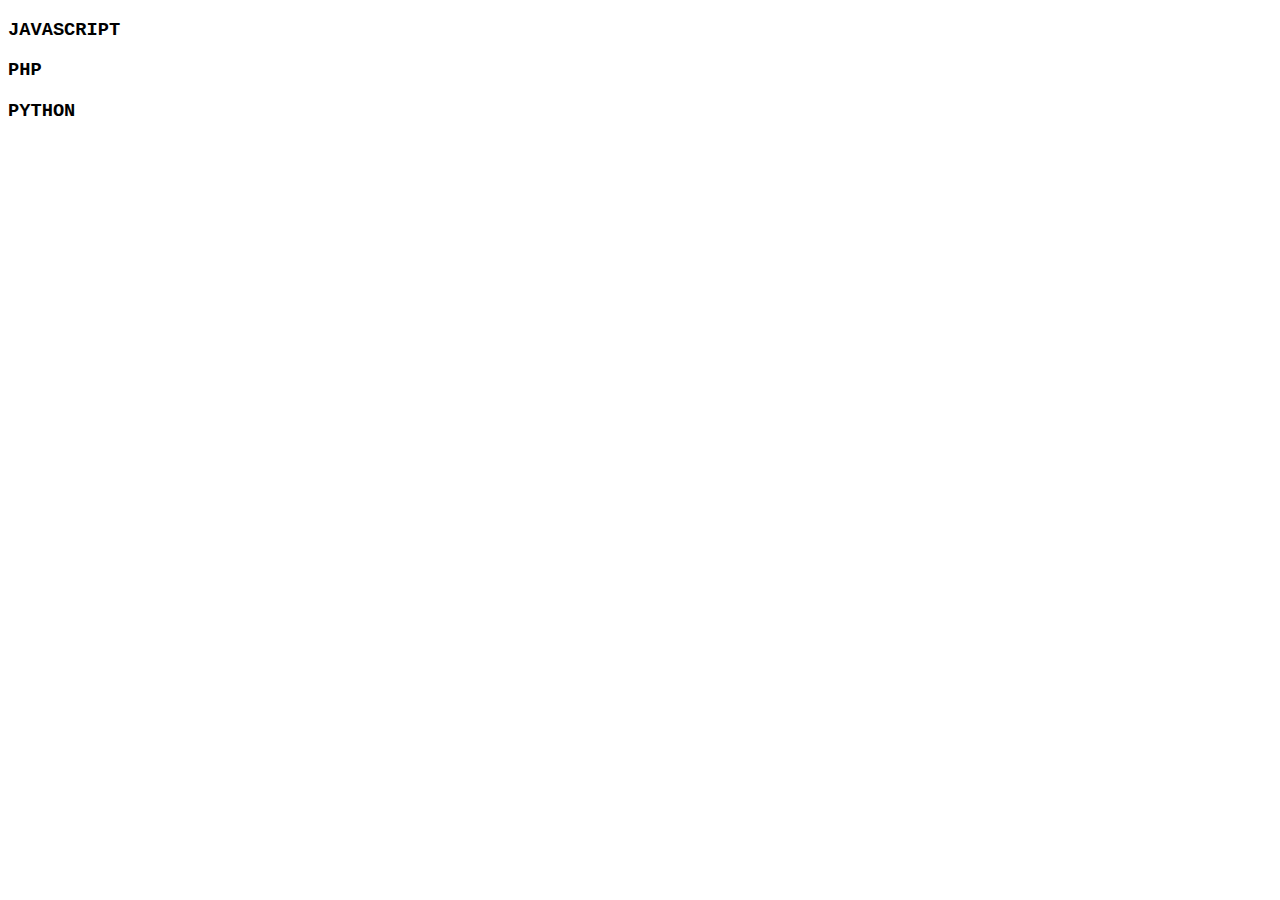
<file: cours/index.html>
<!DOCTYPE html>
<html lang="en">
  <head>
    <meta charset="UTF-8" />
    <meta http-equiv="X-UA-Compatible" content="IE=edge" />
    <meta name="viewport" content="width=device-width, initial-scale=1.0" />
    <title>Document</title>
    <link rel="stylesheet" href="./style.css">
  </head>
  <body>

    <h3 data-lang="js" id="javascript">JAVASCRIPT</h3>
    <h3 data-lang="ph" id="php">PHP</h3>
    <h3 data-lang="py" id="python">PYTHON</h3>
    
    <script src="./main.js"></script>
  </body>
</html>
</file>
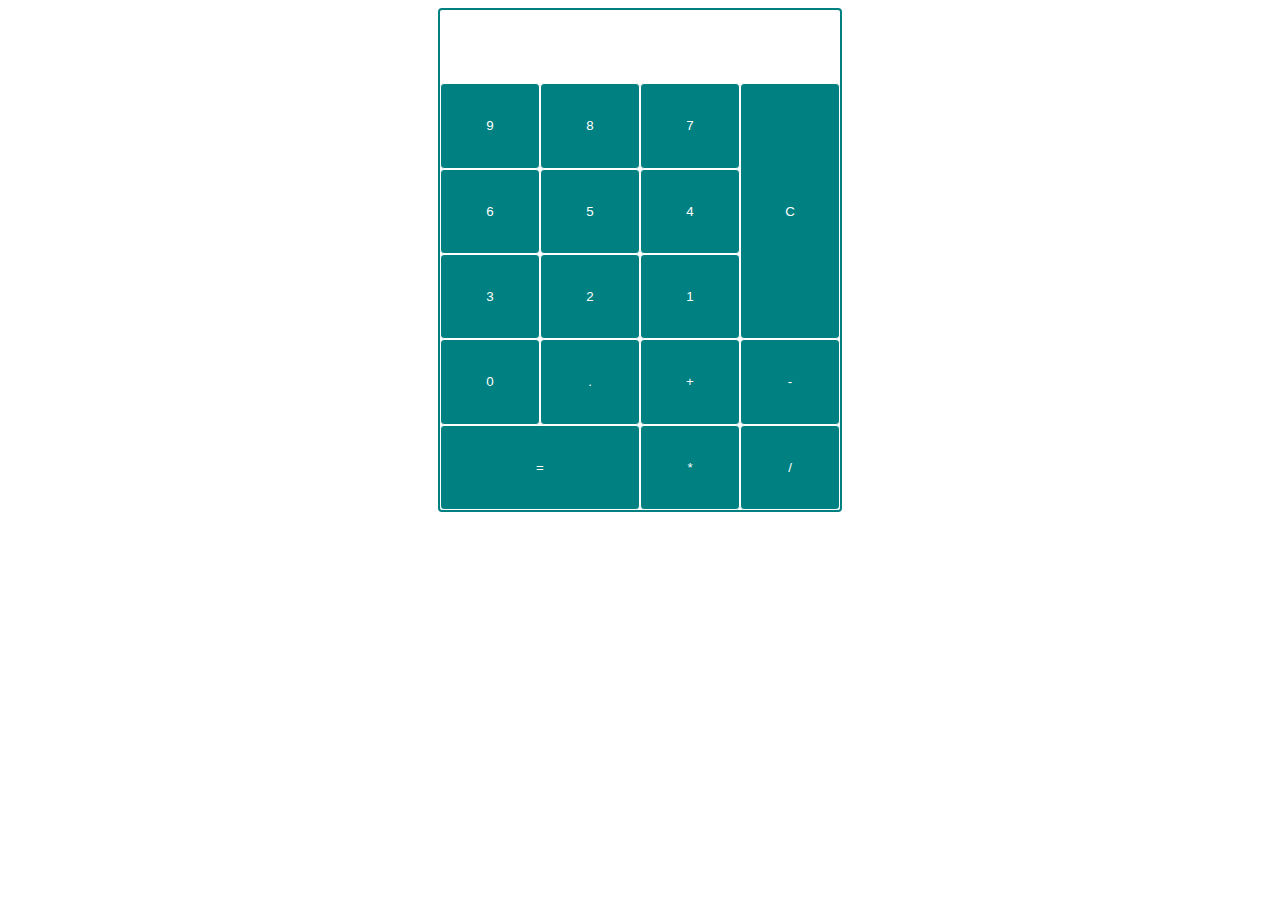
<file: dom/calcul/index.html>
<!DOCTYPE html>
<html lang="en">
<head>
    <meta charset="UTF-8">
    <meta http-equiv="X-UA-Compatible" content="IE=edge">
    <meta name="viewport" content="width=device-width, initial-scale=1.0">
    <title>Document</title>
    <link rel="stylesheet" href="./style.css">
</head>
<body>
    <div class="app">
        <h3 id="result"></h3>
        <button class="btn" id="9">9</button>
        <button class="btn" id="8">8</button>
        <button class="btn" id="7">7</button>
        <button class="btn" id="6">6</button>
        <button class="btn" id="5">5</button>
        <button class="btn" id="4">4</button>
        <button class="btn" id="3">3</button>
        <button class="btn" id="2">2</button>
        <button class="btn" id="1">1</button>
        <button class="btn" id="0">0</button>
        <button class="btn" id=".">.</button>
        <button class="btn" id="+">+</button>
        <button class="btn" id="-">-</button>
        <button id="equal">=</button>
        <button class="btn" id="*">*</button>
        <button class="btn" id="/">/</button>
        <button id="reset">C</button>
    </div>
    <script src="./main.js"></script>
</body>
</html>
</file>
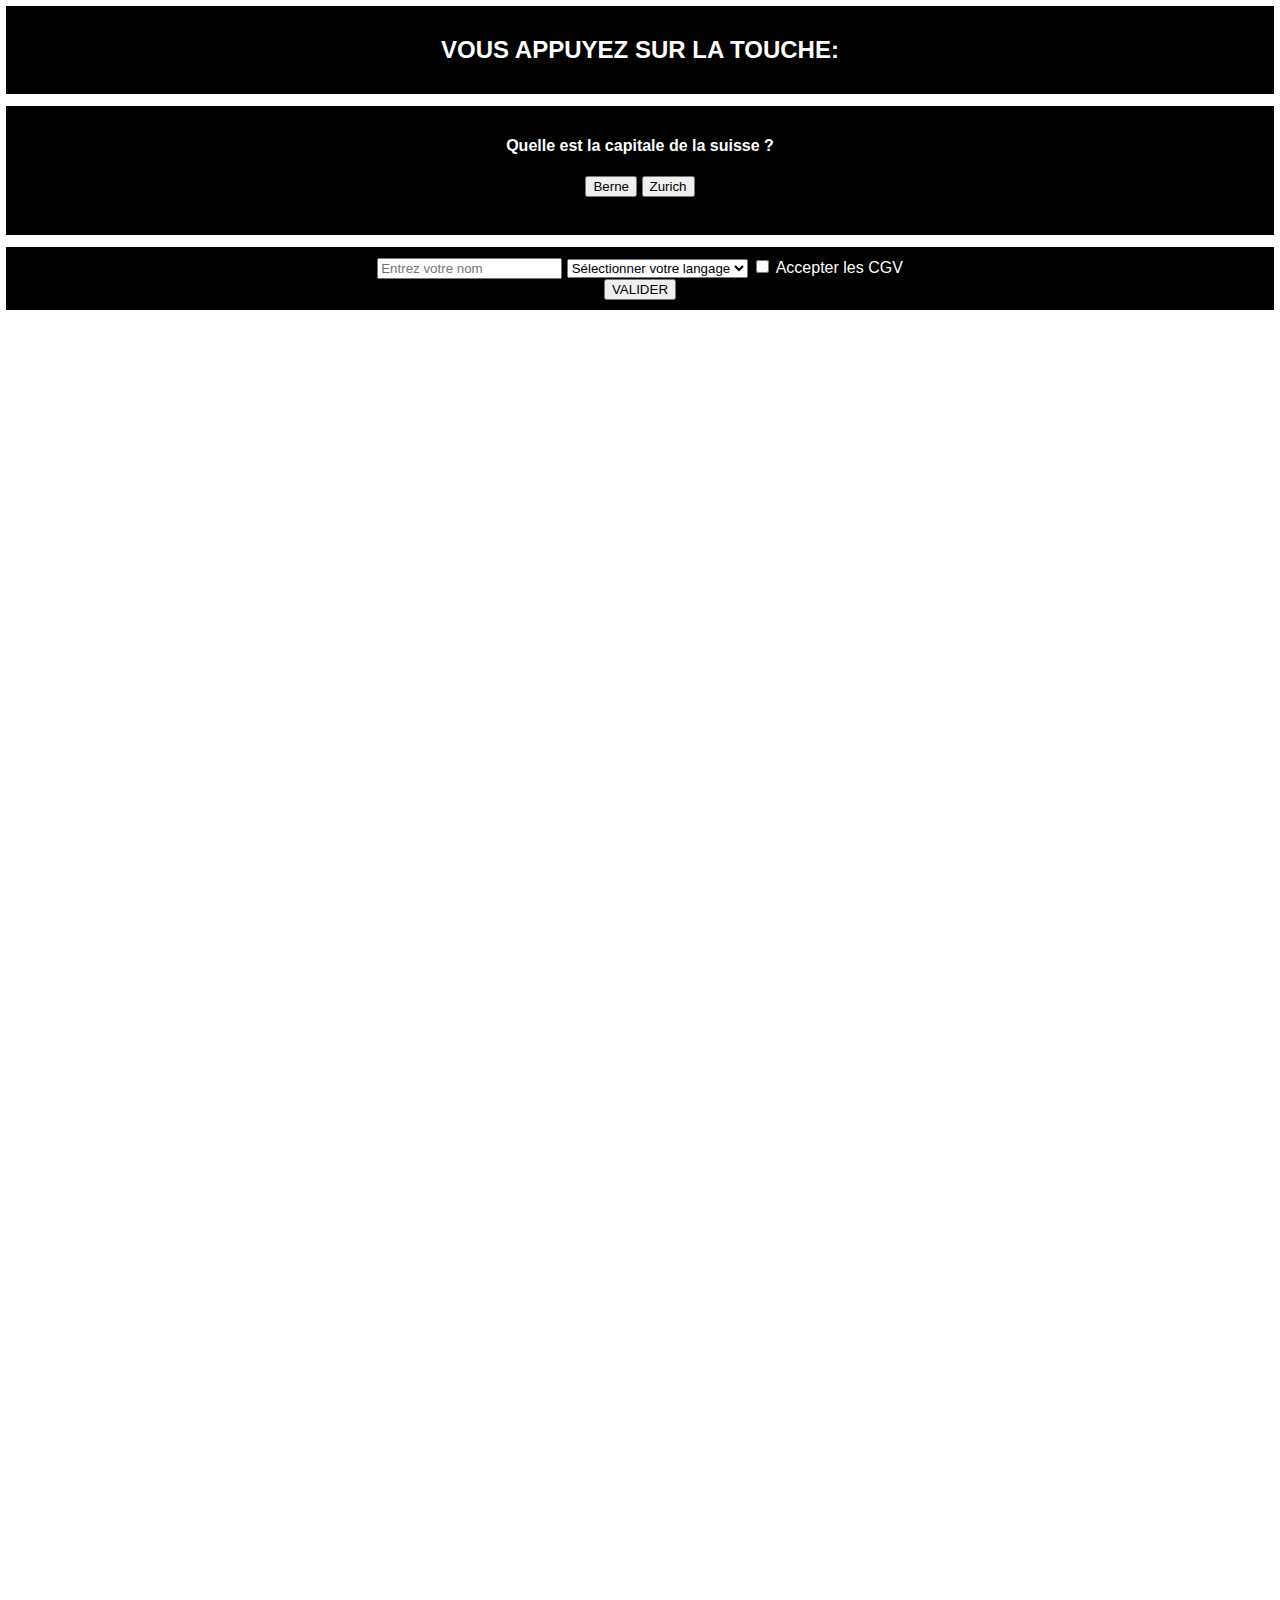
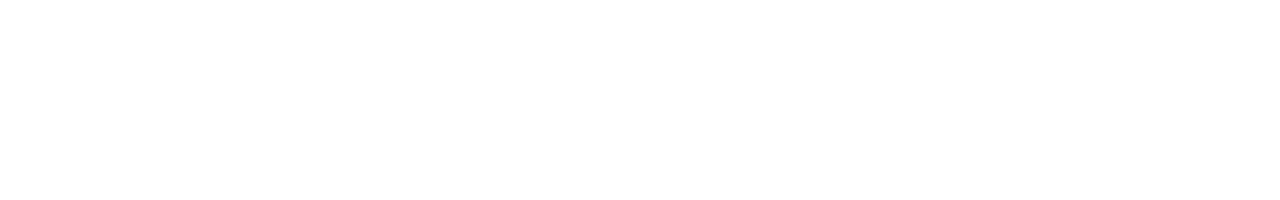
<file: dom/cours/index.html>
<!DOCTYPE html>
<html lang="en">
    <head>
        <meta charset="UTF-8">
        <meta http-equiv="X-UA-Compatible" content="IE=edge">
        <meta name="viewport" content="width=device-width, initial-scale=1.0">
        <title>Document</title>
        <link rel="stylesheet" href="./style.css">
    </head>

    <body>
        <nav>
            <ul>
                <li>ACCUEIL</li>
                <li>SERVICES</li>
                <li>CONTACT</li>
            </ul>
        </nav>
        <div class="mousemove"></div>
        <div class="keypress box">
            <h2>VOUS APPUYEZ SUR LA TOUCHE: <span id="key"></span></h2>
        </div>
        <div class="click-event box">
            <h4>Quelle est la capitale de la suisse ?</h4>
            <button id="btn-1">Berne</button>
            <button id="btn-2">Zurich</button>
            <p>La bonne réponse est Berne</p>
        </div>
       
        <form class="box">
            <input type="text" name="nom" placeholder="Entrez votre nom">
            <select name="" id="">
                <option>Sélectionner votre langage</option>
                <option value="JAVASCRIPT">JAVASCRIPT</option>
                <option value="PHP">PHP</option>
                <option value="PYTHON">PYTHON</option>
            </select>
            <input type="checkbox" id="cgv">
            <label for="cgv">Accepter les CGV</label>
            <div></div>
            <input type="submit" value="VALIDER">
        </form>
       
        <script src="./main.js"></script>
    </body>

</html>
</file>
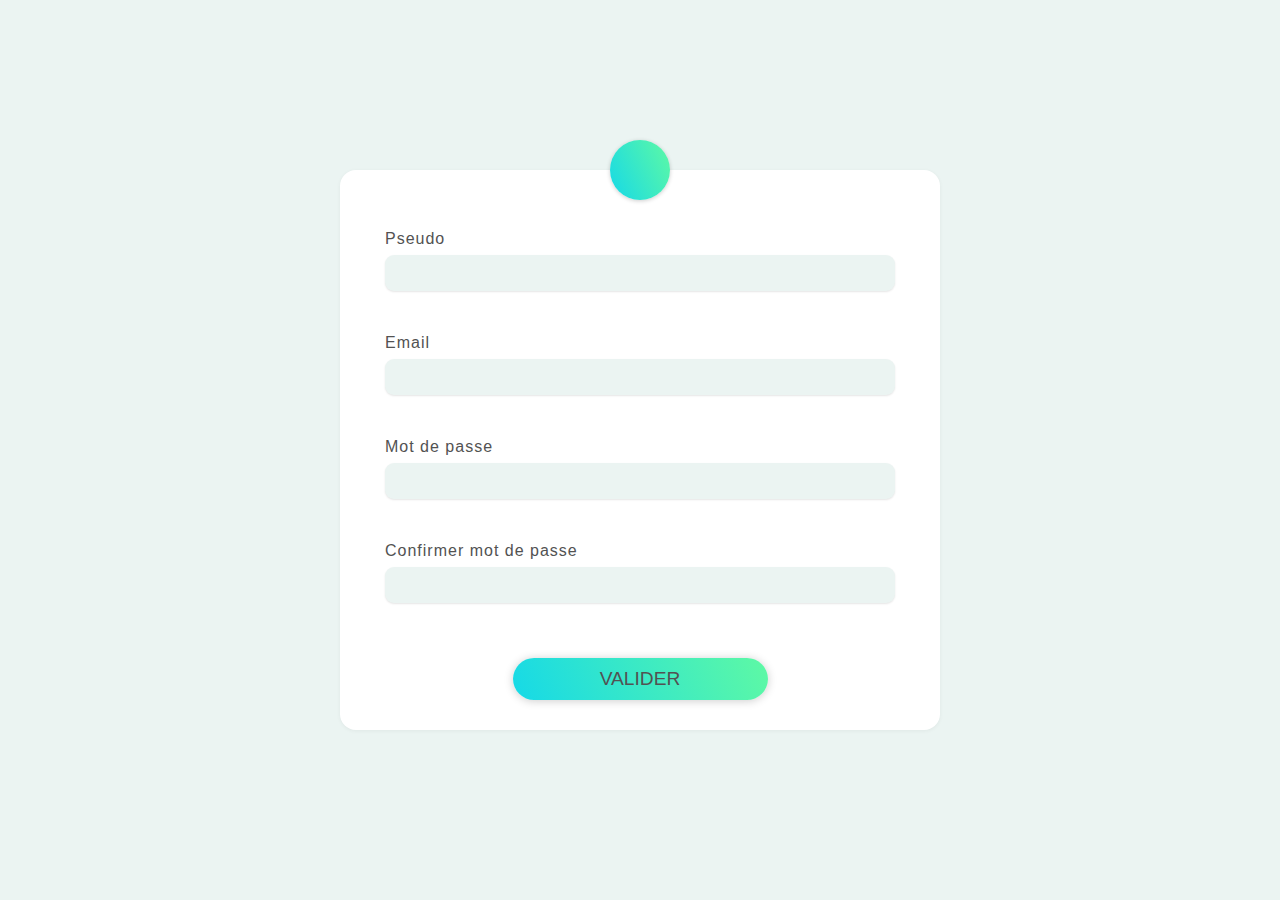
<file: donnees/form-checker/index.html>
<!DOCTYPE html>
<html lang="en">
    <head>
        <meta charset="UTF-8">
        <meta http-equiv="X-UA-Compatible" content="IE=edge">
        <meta name="viewport" content="width=device-width, initial-scale=1.0">
        <title>FORM CHECKER</title>
        <link rel="stylesheet" href="./style.css">
    </head>
    <body>
        <form action="">
            <div class="pseudo-container">
                <label for="pseudo">Pseudo</label>
                <input type="text" id="pseudo" autocomplete="off">
                <span></span>
            </div>
            <div class="email-container">
                <label for="email">Email</label>
                <input type="text" id="email" autocomplete="off">
                <span>Email est incorrect</span>
            </div>
            <div class="password-container">
                <label for="password">Mot de passe</label>
                <input type="password" id="password" autocomplete="off">
                <p id="progress-bar"></p>
                <span></span>
            </div>
            <div class="confirm-container">
                <label for="confirm">Confirmer mot de passe</label>
                <input type="password" id="confirm" autocomplete="off">
                <span></span>
            </div>
            <input type="submit" value="VALIDER">
        </form>
    <script src="./main.js"></script>
    </body>
</html>
</file>
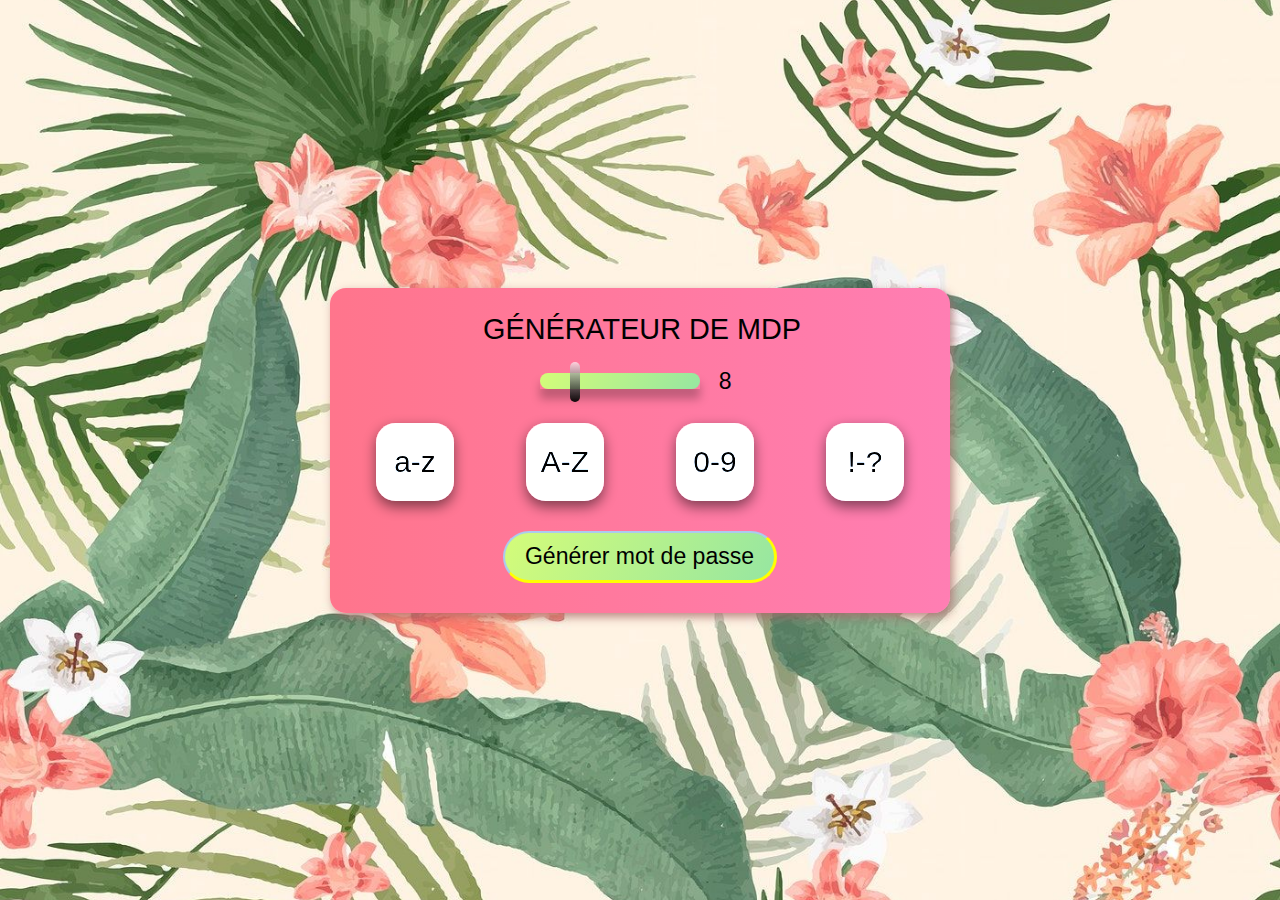
<file: donnees/password-maker/index.html>
<!DOCTYPE html>
<html lang="en">
    <head>
        <meta charset="UTF-8" />
        <meta http-equiv="X-UA-Compatible" content="IE=edge" />
        <meta name="viewport" content="width=device-width, initial-scale=1.0" />
        <title>PASSWORD GENERATOR</title>
        <link rel="stylesheet" href="./style.css">
    </head>
    <body>
        <div class="app">
            <input type="text" id="password-output" value="GÉNÉRATEUR DE MDP" readonly>
            <div class="range-container">
                <input type="range" id="password-length" min="4" max="24" value="8" oninput="document.getElementById('display-password-length').value=this.value">
                <input type="text" id="display-password-length" value="8" readonly>
            </div>
            
            <div class="checkbox-container">
                <input type="checkbox" id="lowercase" checked>
                <label for="lowercase">a-z</label>
                
                <input type="checkbox" id="uppercase" checked>
                <label for="uppercase">A-Z</label>
                
                <input type="checkbox" id="numbers" checked>
                <label for="numbers">0-9</label>

                <input type="checkbox" id="symbols" checked>
                <label for="symbols">!-?</label>
            </div>
            <button id="generateButton">Générer mot de passe</button>
        </div>
        <script src="./index.js"></script>
    </body>
</html>
</file>
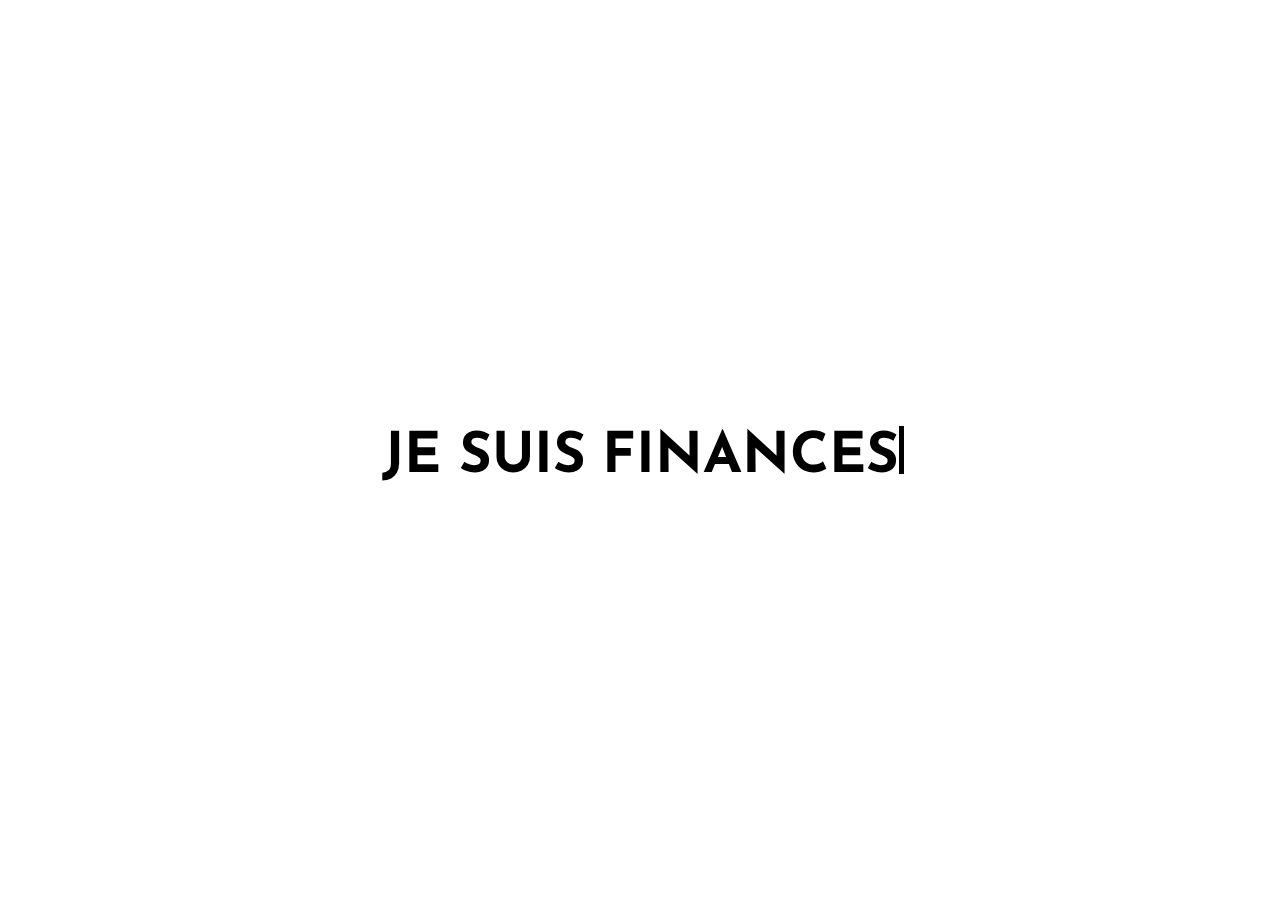
<file: donnees/text-anim/index.html>
<!DOCTYPE html>
<html lang="en">
  <head>
    <meta charset="UTF-8" />
    <meta http-equiv="X-UA-Compatible" content="IE=edge" />
    <meta name="viewport" content="width=device-width, initial-scale=1.0" />
    <title>TEXT ANIMATION</title>
    <link rel="stylesheet" href="./style.css">
  </head>

  <body>
        <h3>JE SUIS</h3>
        <h3 id="target"></h3>
        <script src="./main.js"></script>
  </body>
</html>
</file>
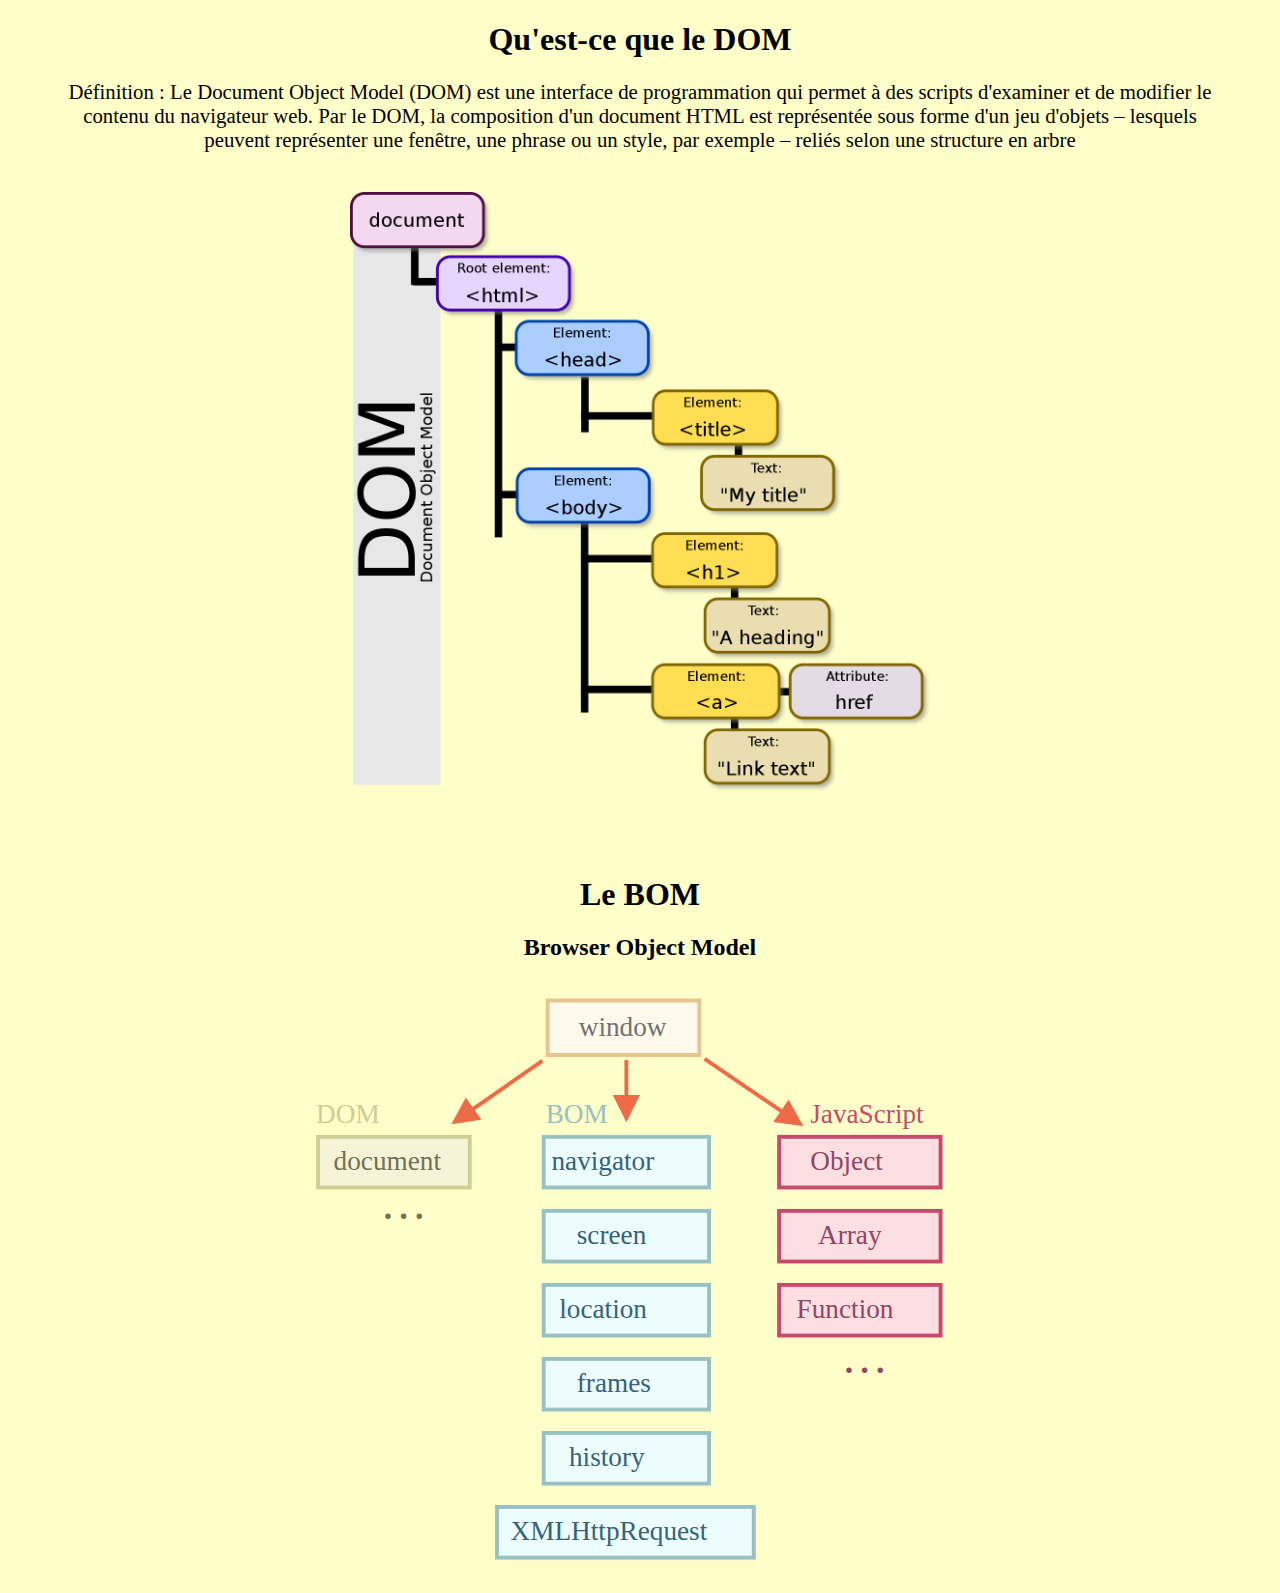
<file: dom/supports/def.html>
<!DOCTYPE html>
<html lang="en">

<head>
  <meta charset="UTF-8">
  <meta http-equiv="X-UA-Compatible" content="IE=edge">
  <meta name="viewport" content="width=device-width, initial-scale=1.0">
  <title>Document</title>
</head>

<body style="text-align: center; font-family: 'Trebuchet MS'; background: rgb(255, 255, 202);">
  <h1>Qu'est-ce que le DOM</h1>

  <p style="margin: 10px 60px 40px; font-size: 1.3rem;">Définition : Le Document Object Model (DOM) est une interface de
    programmation qui
    permet à
    des scripts d'examiner et de modifier le contenu du navigateur web. Par le DOM, la composition d'un document HTML
    est représentée sous forme d'un jeu d'objets – lesquels peuvent représenter une fenêtre, une phrase ou un
    style, par exemple – reliés selon une structure en arbre</p>

  <img height="600" src="./dom.png" alt="">

  <h1 style="margin-top: 80px;">Le BOM</h1>
  <h2>Browser Object Model</h2>

  <img src="./BOM.svg" height="600" alt="">

</body>

</html>
</file>
<file: cours/style.css>
*{
    font-family: 'Courier New', Courier, monospace;
}
.card{
    border:2px solid orange;
    margin:10px;
}
</file>
<file: dom/calcul/style.css>
.app{
    display:grid;
    width:400px;
    height: 500px;
    margin:0 auto;
    grid-template-columns: 25% 25% 25% 25%;
    grid-template-rows: 50px reapeat(5, 30px);
    grid-template-areas: 
    "res res res res"
    "7 8 9 reset"
    "4 5 6 reset"
    "1 2 3 reset"
    "0 dot plus minus"
    "equal equal times div"
    ;
    border:2px solid teal;
    border-radius: 4px;
}

h3{
    text-align: center;
    margin: 7px 10px 0 0;
    font-size: 2rem;
    grid-area: res;
}

button{
   background: teal;
   color:white;
   border:1px solid white;
   border-radius: 4px;
   cursor:pointer;
   transition: 0.2s;
}

button:hover{
    background: rgb(5, 190, 190);
}
#equal{
    grid-area: equal;
}
#reset{
    grid-area: reset;
}
</file>
<file: dom/cours/style.css>
* {
  box-sizing: border-box;
  font-family: "Segoe UI", Tahoma, Geneva, Verdana, sans-serif;
  list-style: none;
}
body {
  text-align: center;
  margin: 0;
  color: white;
  min-height: 200vh;
  overflow-x: hidden;
}
.box {
  border: 6px solid white;
  transition: 0.25s ease;
  background: black;
  padding: 10px;
}
p {
  visibility: hidden;
  width: 240px;
  margin: 10px auto 0;
  opacity: 0;
  transition: 0.6s;
}

.question-click {
  background: rgb(47, 47, 47);
  border-radius: 30px;
  border: 6px dashed pink;
}
.show-response {
  visibility: visible;
  opacity: 1;
  transform: translateX(0);
}
.mousemove {
  height: 50px;
  width: 50px;
  border: 2px solid pink;
  position: absolute;
  border-radius: 50px;
  transform: translate(-50%, -50%);
  border-radius: 50px;
  transition: 0.2s ease;
  z-index: -1;
}
nav {
  background-color: green;
  position: fixed;
  width: 100%;
  height: auto;
  top: -50px;
  transition: 0.4s;
}
nav > ul {
  display: flex;
  justify-content: space-around;
  align-items: center;
  padding: 0;
}

nav::after{
  content: "";
  height: 150px;
  width: 150px;
  background: radial-gradient(
    circle closest-side,
    rgba(255, 255, 255, 0.94), 
    transparent
  );
  position: absolute;
  transform: translate(-50%, -50%);
  transition: 0.25s;
  z-index:20;
  opacity: 0;
  left:var(--x);
  top:var(--y);

}

nav:hover::after{
  opacity: 1;
}
</file>
<file: donnees/form-checker/style.css>
* {
  font-family: "Lucida Sans", "Lucida Sans Regular", "Lucida Grande",
    "Lucida Sans Unicode", Geneva, Verdana, sans-serif;
  margin: 0;
  padding: 0;
  box-sizing: border-box;
  outline: none;
  color: rgb(82, 82, 82);
}
body {
  min-height: 100vh;
  display: flex;
  justify-content: center;
  align-items: center;
  background: rgb(235, 244, 242);
}
form {
  width: 50%;
  min-width: 380px;
  max-width: 600px;
  background: white;
  display: grid;
  grid-template-rows: repeat(4, 104px);
  padding: 60px 45px 30px;
  border-radius: 16px;
  box-shadow: 0 1px 4px rgba(0, 0, 0, 0.05);
  position: relative;
}
form::after {
  content: "";
  position: absolute;
  width: 60px;
  height: 60px;
  border-radius: 150px;
  background: linear-gradient(65deg, #16d9e7, #5ef9a4);
  top: -30px;
  left: 50%;
  transform: translateX(-50%);
  box-shadow: 0 1px 4px rgba(0, 0, 0, 0.2);
}
div {
  transition: 0.2s;
}
label {
  letter-spacing: 1px;
}
input[type="text"],
input[type="password"] {
  margin: 7px 0 7px;
  border: 1px solid transparent;
  background: rgb(235, 244, 242);
  height: 36px;
  width: 100%;
  box-shadow: 0 1px 2px rgba(0, 0, 0, 0.1);
  border-radius: 9px;
  font-size: 1.1rem;
  padding-left: 10px;
  transition: 0.2s;
}
input[type="text"]:focus,
input[type="password"]:focus {
  border: 1px solid #5ef9a4;
}
span {
  margin-bottom: 20px;
  display: block;
  font-size: 0.8rem;
  visibility: hidden;
  opacity: 0;
  transition: 0.3s;
  color: red;
}
p {
  background: red;
  width: 33%;
  height: 6px;
  margin: -2px 0 2px;
  border-radius: 50px;
  visibility: hidden;
  transition: 0.3s;
}
#security span {
  display: inline;
}
input[type="submit"] {
  border: none;
  background: linear-gradient(65deg, #16d9e7, #5ef9a4);
  width: 50%;
  margin: 12px auto 0;
  padding: 10px;
  border-radius: 150px;
  font-size: 1.2rem;
  box-shadow: 0 1px 10px rgba(0, 0, 0, 0.2);
  cursor: pointer;
  transition: 0.3s ease;
}
input[type="submit"]:hover {
  filter: brightness(105%);
  transform: translateX(2px);
}
.error input {
  color: red;
  border: 1px solid rgba(255, 0, 0, 0.527);
}
.error span {
  visibility: visible;
  opacity: 1;
  color: red;
}
.progressRed {
  background: red;
  width: 33%;
  visibility: visible;
}
.progressBlue {
  background: #16d9e7;
  width: 67%;
  visibility: visible;
}
.progressGreen {
  width: 100%;
  background: #5ef9a4;
  visibility: visible;
}
</file>
<file: donnees/password-maker/style.css>
* {
  text-align: center;
  font-family: "Segoe UI", Tahoma, Geneva, Verdana, sans-serif;
  font-size: 1.2rem;
  outline: none;
}
body {
  display: flex;
  justify-content: center;
  align-items: center;
  min-height: 100vh;
  margin: 0;
  background: url(./bg.jpg) center/cover;
}
.app {
  background-image: linear-gradient(to right, #ff758c 0%, #ff7eb3 100%);
  margin: 0 10px;
  padding: 24px 10px 10px;
  border-radius: 16px;
  width: 90%;
  max-width: 600px;
  box-shadow: 3px 4px 10px 0px #a76666c2;
}
#password-output {
  background: transparent;
  border: none;
  font-size: 1.5rem;
  width: 100%;
}
.range-container {
  margin: 20px 0;
}
input[type="range"] {
  -webkit-appearance: none;
  appearance: none;
  width: 160px;
  background-image: linear-gradient(120deg, #d4fc79 0%, #96e6a1 100%);
  border-radius: 50px;
}
input[type="range"]::-webkit-slider-runnable-track {
  -webkit-appearance: none;
  appearance: none;
  height: 16px;
  box-shadow: 0 10px 10px rgba(0, 0, 0, 0.25);
}
input[type="range"]::-webkit-slider-thumb {
  -webkit-appearance: none;
  appearance: none;
  width: 10px;
  height: 40px;
  background: linear-gradient(
    to bottom,
    rgba(255, 255, 255, 0.65) 0%,
    rgba(0, 0, 0, 0.95) 100%
  );
  background-blend-mode: multiply, multiply;
  cursor: pointer;
  border-radius: 18px;
  transform: translateY(-11px);
  transition: 0.15s ease;
  cursor: grab;
}
input[type="range"]::-webkit-slider-thumb:active {
  cursor: grabbing;
  transform: scale(1.2) translateY(-9px);
}
#display-password-length {
  width: 30px;
  background: transparent;
  border: none;
}
.checkbox-container {
  margin: 36px 0 25px;
  display: flex;
  justify-content: space-around;
  align-items: center;
}
input[type="checkbox"] {
  display: none;
}
input[type="checkbox"]:checked + label {
  transform: scale(1.3);
  filter: brightness(150%);
}
label {
  user-select: none;
  background-image: linear-gradient(to top, #accbee 0%, #e7f0fd 100%);
  height: 60px;
  width: 60px;
  display: grid;
  justify-items: center;
  align-items: center;
  border-radius: 15px;
  box-shadow: 0 4px 10px rgba(0, 0, 0, 0.486);
  transition: 0.2s ease;
  cursor: pointer;
}
button {
  margin: 14px 0 20px;
  background-image: linear-gradient(120deg, #d4fc79 0%, #96e6a1 100%);
  padding: 10px 20px;
  border-radius: 150px;
  border: 2px solid #accbee;
  border-bottom: 3px solid yellow;
  border-right: 3px solid yellow;
  transition: 0.2s;
  cursor: pointer;
}
button:hover {
  border: 2px solid yellow;
  border-bottom: 3px solid #accbee;
  border-right: 3px solid #accbee;
  box-shadow: 0 5px 10px rgba(0, 0, 0, 0.32);
  transform: translateX(3px);
}
button:active {
  transform: scale(1.05);
}
</file>
<file: donnees/text-anim/style.css>
@import url("https://fonts.googleapis.com/css2?family=Josefin+Sans:wght@700&display=swap");

body {
  min-height: 100vh;
  font-family: "Josefin Sans", sans-serif;
  display: flex;
  align-items: center;
  justify-content: center;
  overflow: hidden;
  font-size: 3rem;
}
#target {
  display: flex;
  margin-left: 1rem;
  position: relative;
}
#target::after {
  content: "";
  position: absolute;
  height: 3rem;
  width: 5px;
  background: black;
  top: 0;
  transform: translateY(-4px);
  right: -5px;
  animation: anim 0.8s linear infinite;
}
@keyframes anim {
  50% {
    opacity: 0.1;
  }
  100% {
    opacity: 1;
  }
}
</file>
